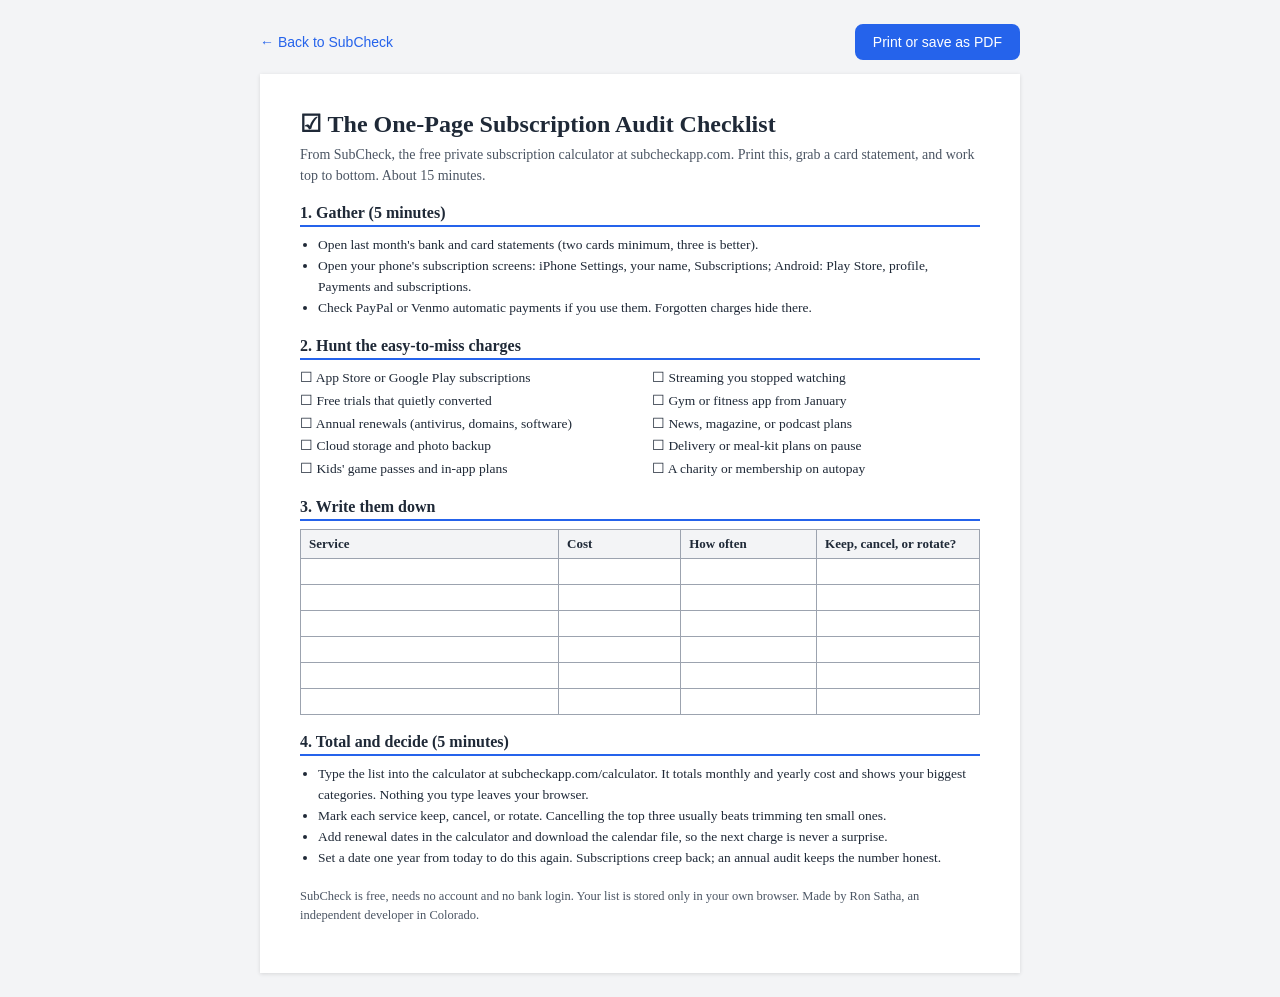
<file: audit-checklist.html>
<!DOCTYPE html>
<html lang="en">
<head>
<meta charset="utf-8">
<meta name="viewport" content="width=device-width, initial-scale=1">
<title>The One-Page Subscription Audit Checklist | SubCheck</title>
<meta name="description" content="A printable one-page checklist for finding the subscriptions a first pass misses, from SubCheck, the free private subscription calculator.">
<link rel="canonical" href="https://subcheckapp.com/audit-checklist">
<link rel="apple-touch-icon" href="/apple-touch-icon">
<meta name="apple-mobile-web-app-title" content="SubCheck">
<style>
  * { box-sizing: border-box; }
  body { font-family: Georgia, 'Times New Roman', serif; color: #1f2937; margin: 0; padding: 24px 16px; background: #f3f4f6; }
  .page { background: white; max-width: 760px; margin: 0 auto; padding: 36px 40px; box-shadow: 0 1px 4px rgba(0,0,0,.12); }
  h1 { font-size: 24px; margin: 0 0 6px 0; }
  .intro { font-size: 14px; color: #4b5563; margin: 0 0 18px 0; line-height: 1.5; }
  h2 { font-size: 16px; margin: 18px 0 8px 0; border-bottom: 2px solid #2563eb; padding-bottom: 3px; }
  ul { margin: 0 0 6px 0; padding-left: 18px; font-size: 13.5px; line-height: 1.55; }
  .grid { display: grid; grid-template-columns: 1fr 1fr; gap: 2px 24px; list-style: none; padding-left: 0; }
  .grid li::before { content: "\2610  "; }
  table { width: 100%; border-collapse: collapse; margin-top: 6px; }
  th, td { border: 1px solid #9ca3af; padding: 6px 8px; font-size: 13px; text-align: left; height: 26px; }
  th { background: #f3f4f6; }
  .foot { font-size: 12.5px; color: #4b5563; margin-top: 18px; line-height: 1.5; }
  .toolbar { max-width: 760px; margin: 0 auto 14px auto; display: flex; justify-content: space-between; align-items: center; font-family: Arial, sans-serif; }
  .toolbar a { color: #2563eb; text-decoration: none; font-size: 14px; }
  button { background: #2563eb; color: white; border: none; padding: 10px 18px; border-radius: 8px; font-size: 14px; cursor: pointer; }
  @page { size: A4; margin: 14mm; }
  @media print {
    body { background: white; padding: 0; }
    .page { box-shadow: none; padding: 0; max-width: none; }
    .toolbar { display: none; }
  }
</style>
</head>
<body>
<div class="toolbar">
  <a href="/">&larr; Back to SubCheck</a>
  <button onclick="window.print()">Print or save as PDF</button>
</div>
<div class="page">
  <h1>&#9745; The One-Page Subscription Audit Checklist</h1>
  <p class="intro">From SubCheck, the free private subscription calculator at subcheckapp.com. Print this, grab a card statement, and work top to bottom. About 15 minutes.</p>

  <h2>1. Gather (5 minutes)</h2>
  <ul>
    <li>Open last month's bank and card statements (two cards minimum, three is better).</li>
    <li>Open your phone's subscription screens: iPhone Settings, your name, Subscriptions; Android: Play Store, profile, Payments and subscriptions.</li>
    <li>Check PayPal or Venmo automatic payments if you use them. Forgotten charges hide there.</li>
  </ul>

  <h2>2. Hunt the easy-to-miss charges</h2>
  <ul class="grid">
    <li>App Store or Google Play subscriptions</li>
    <li>Streaming you stopped watching</li>
    <li>Free trials that quietly converted</li>
    <li>Gym or fitness app from January</li>
    <li>Annual renewals (antivirus, domains, software)</li>
    <li>News, magazine, or podcast plans</li>
    <li>Cloud storage and photo backup</li>
    <li>Delivery or meal-kit plans on pause</li>
    <li>Kids' game passes and in-app plans</li>
    <li>A charity or membership on autopay</li>
  </ul>

  <h2>3. Write them down</h2>
  <table>
    <tr><th style="width:38%">Service</th><th style="width:18%">Cost</th><th style="width:20%">How often</th><th>Keep, cancel, or rotate?</th></tr>
    <tr><td></td><td></td><td></td><td></td></tr>
    <tr><td></td><td></td><td></td><td></td></tr>
    <tr><td></td><td></td><td></td><td></td></tr>
    <tr><td></td><td></td><td></td><td></td></tr>
    <tr><td></td><td></td><td></td><td></td></tr>
    <tr><td></td><td></td><td></td><td></td></tr>
  </table>

  <h2>4. Total and decide (5 minutes)</h2>
  <ul>
    <li>Type the list into the calculator at subcheckapp.com/calculator. It totals monthly and yearly cost and shows your biggest categories. Nothing you type leaves your browser.</li>
    <li>Mark each service keep, cancel, or rotate. Cancelling the top three usually beats trimming ten small ones.</li>
    <li>Add renewal dates in the calculator and download the calendar file, so the next charge is never a surprise.</li>
    <li>Set a date one year from today to do this again. Subscriptions creep back; an annual audit keeps the number honest.</li>
  </ul>

  <p class="foot">SubCheck is free, needs no account and no bank login. Your list is stored only in your own browser. Made by Ron Satha, an independent developer in Colorado.</p>
</div>
</body>
</html>
</file>
